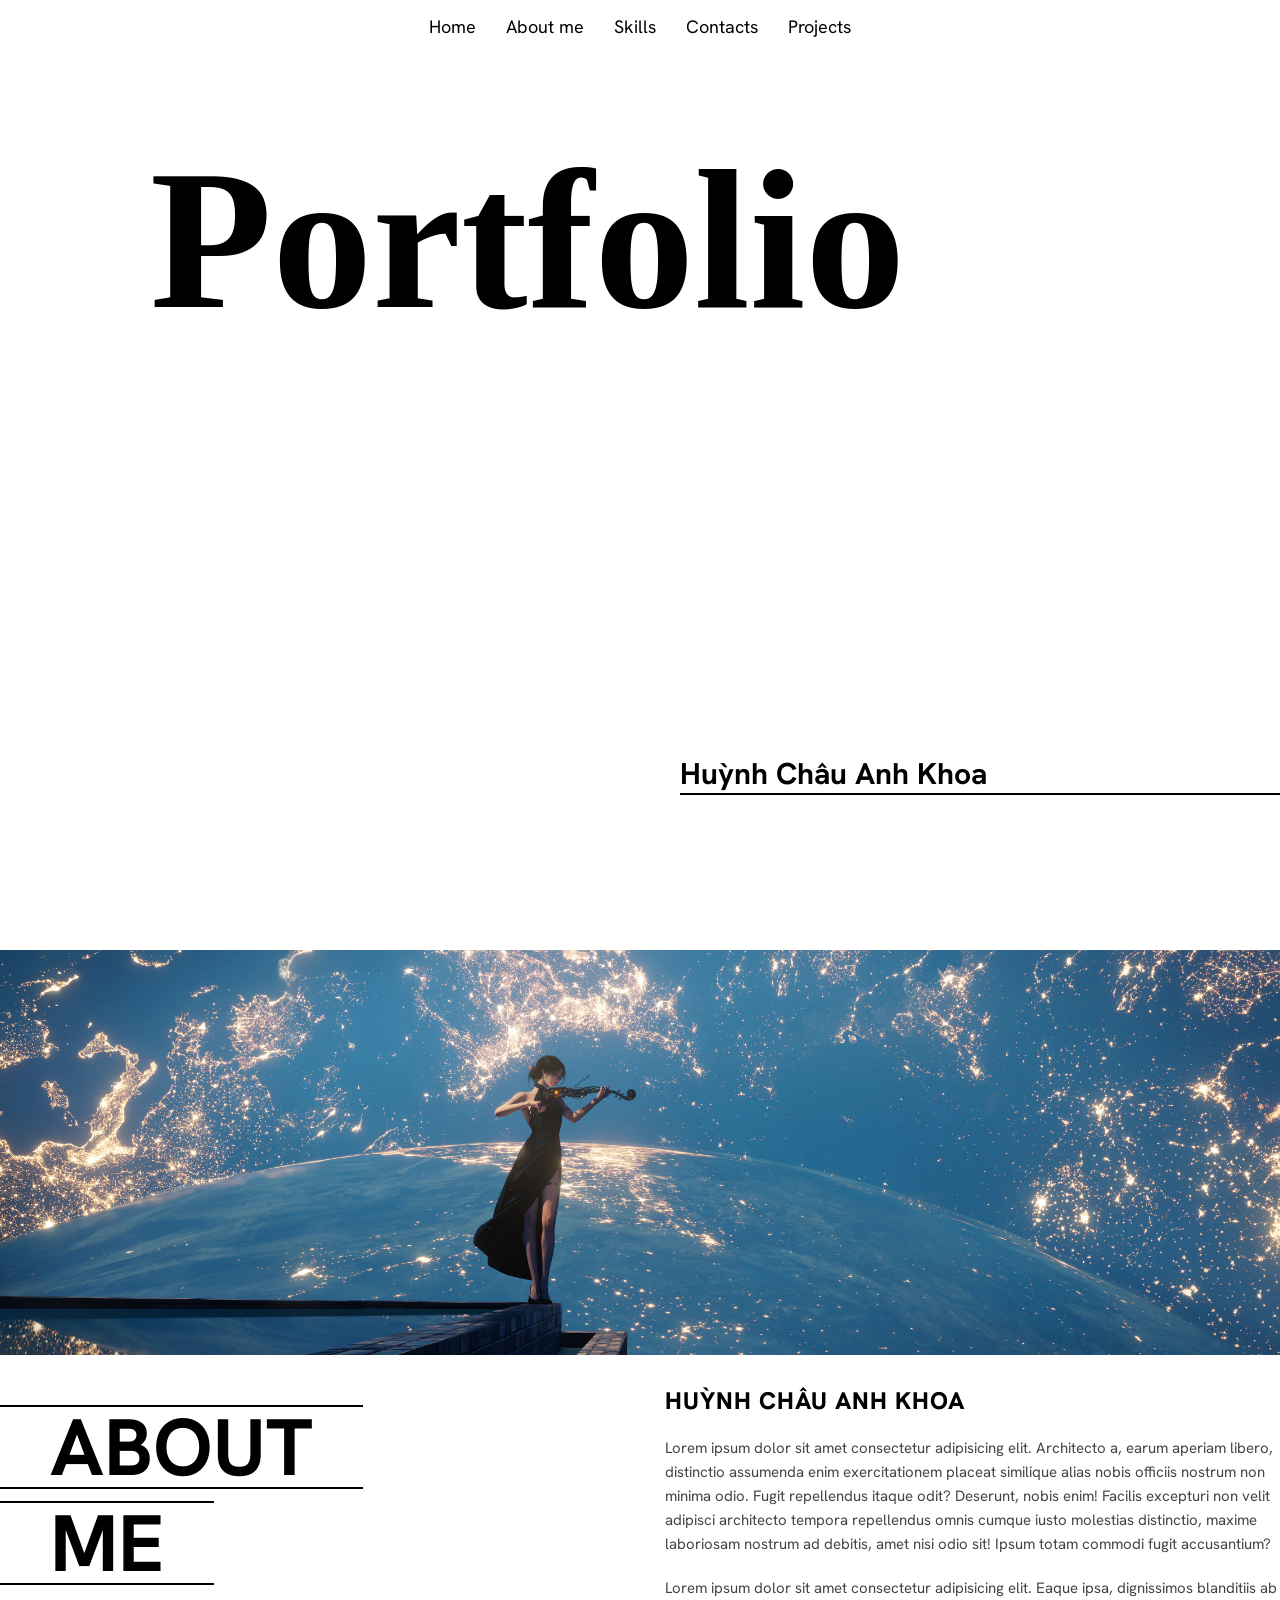
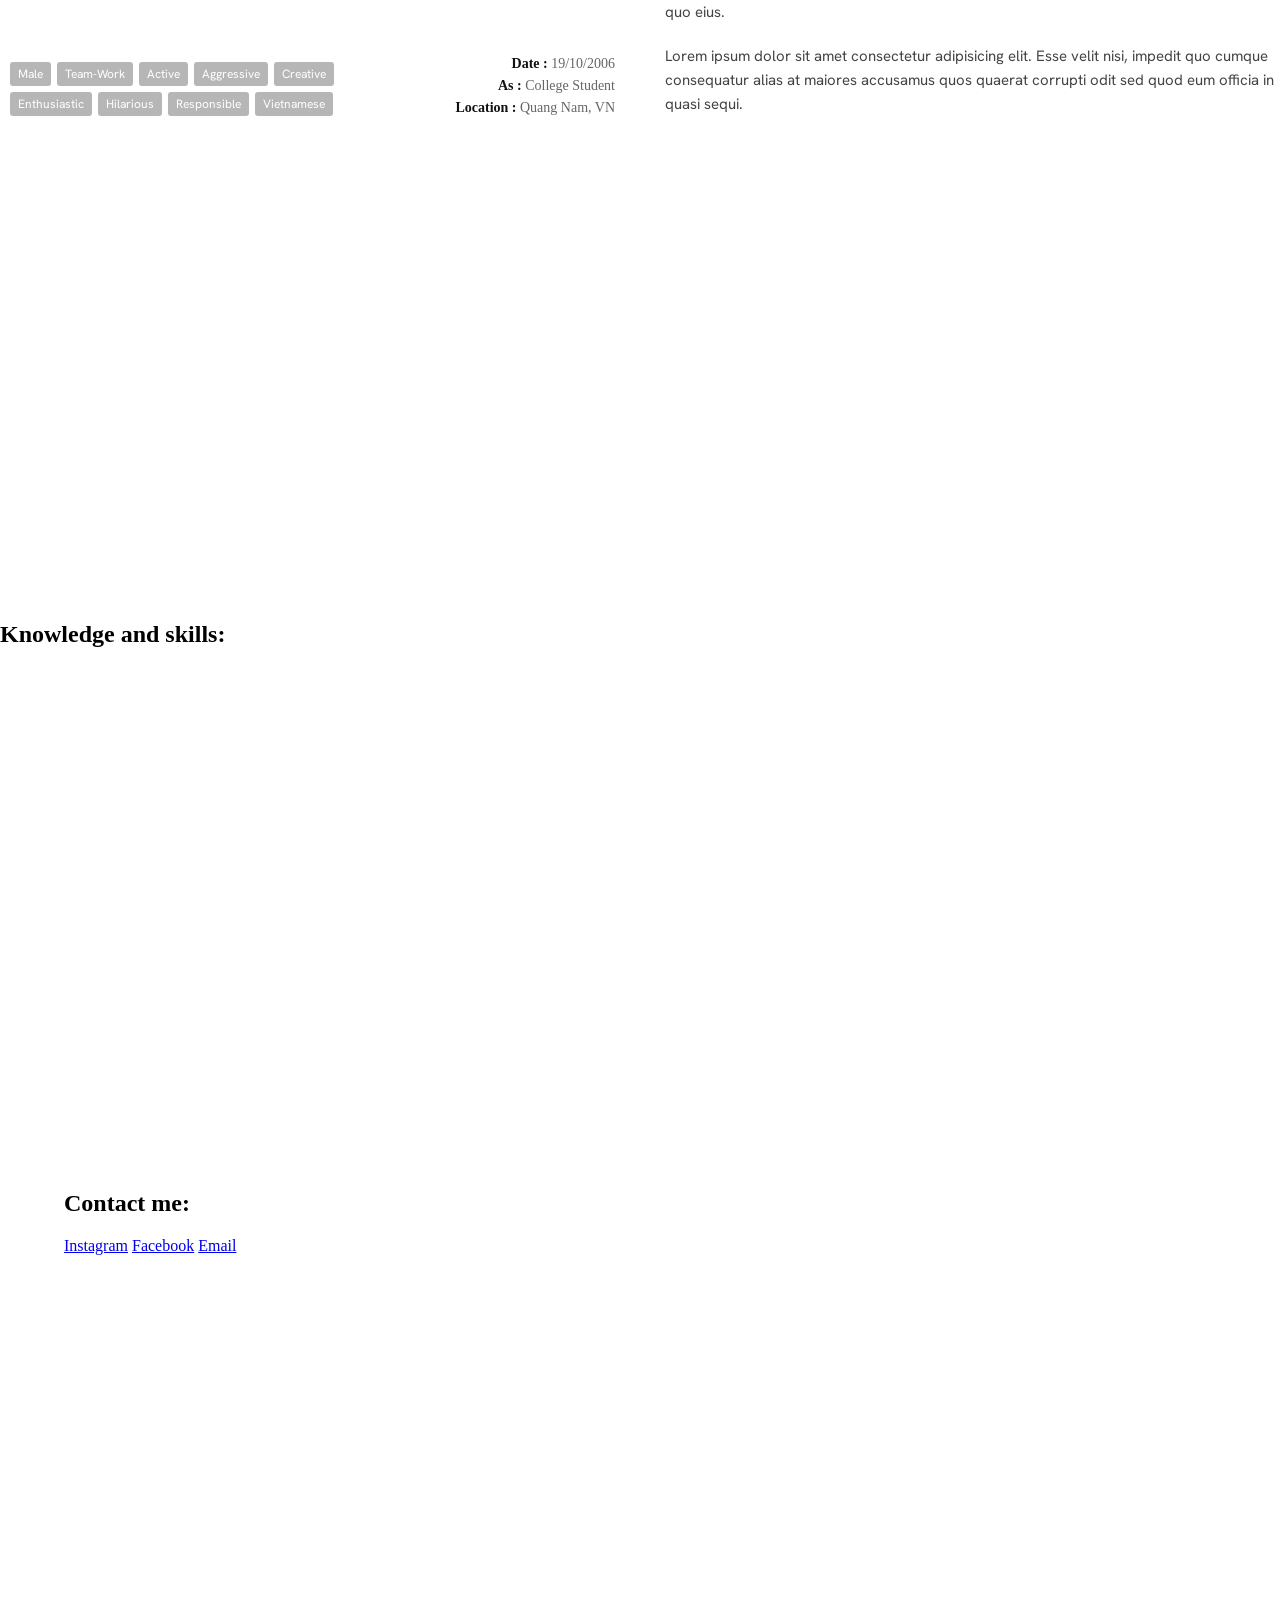
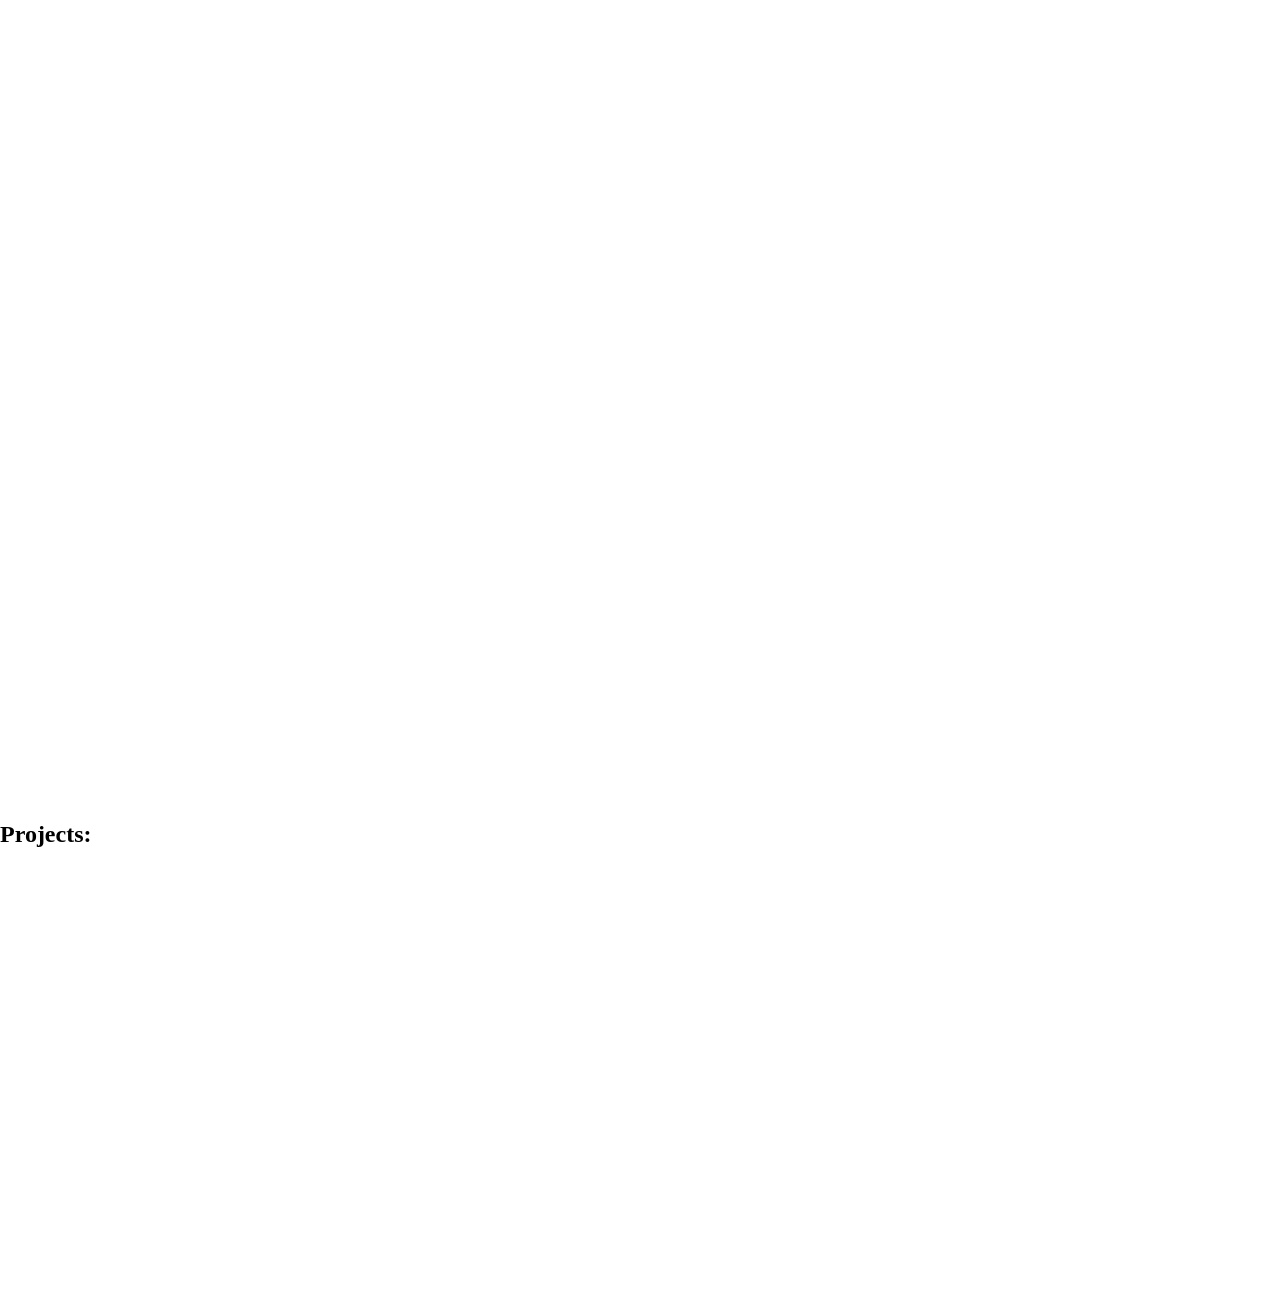
<file: html/index.html>
<!DOCTYPE html>
<html lang="en">

<head>
    <meta charset="UTF-8">
    <meta name="viewport" content="width=device-width, initial-scale=1.0">
    <title>xxbwbbm(Anh Khoa)</title>

    <link rel="preconnect" href="https://fonts.googleapis.com">
    <link rel="preconnect" href="https://fonts.gstatic.com" crossorigin>
    <link href="https://fonts.googleapis.com/css2?family=Hanken+Grotesk:wght@400;600;700;800;900&display=swap"
        rel="stylesheet">

    <link rel="stylesheet" href="../css/style.css">
</head>

<body>
    <nav class="navbar">
        <a class="navbar-a" href="#home">Home</a>
        <a class="navbar-a" href="#about">About me</a>
        <a class="navbar-a" href="#skills">Skills</a>
        <a class="navbar-a" href="#contact">Contacts</a>
        <a class="navbar-a" href="#projects">Projects</a>
    </nav>

    <section id="home">
        <h1 id="portfolio">Portfolio</h1>
        <h1 id="name">Huỳnh Châu Anh Khoa</h1>
    </section>

    <section id="about">
        <img src="../img/wallhaven-wer7qx.jpg" id="about-me-picture" alt="Profile picture">

        <!--about me-->
        <div class="about-container">
            <div class="about-left">
                <p id="ab">
                    <span class="title-line">ABOUT</span>
                    <span class="title-line">ME</span>
                </p>

                <!--Personality list-->
                <div class="about-left-bottom">
                    <div id="p-list">
                        <span class="personailty-box">Male</span>
                        <span class="personailty-box">Team-Work</span>
                        <span class="personailty-box">Active</span>
                        <span class="personailty-box">Aggressive</span>
                        <span class="personailty-box">Creative</span>
                        <span class="personailty-box">Enthusiastic</span>
                        <span class="personailty-box">Hilarious</span>
                        <span class="personailty-box">Responsible</span>
                        <span class="personailty-box">Vietnamese</span>
                    </div>

                    <!--bio-->
                    <div id="bio">
                        <div class="bio-item">
                            <span class="bio-label">Date :</span>
                            <span class="bio-value">19/10/2006</span>
                        </div>
                        <div class="bio-item">
                            <span class="bio-label">As :</span>
                            <span class="bio-value">College Student</span>
                        </div>
                        <div class="bio-item">
                            <span class="bio-label">Location :</span>
                            <span class="bio-value">Quang Nam, VN</span>
                        </div>
                    </div>
                </div>
            </div>

            <!-- CỘT PHẢI (RIGHT COLUMN) -->
            <div class="about-right">
                <h3 class="about-name">HUỲNH CHÂU ANH KHOA</h3>

                <p class="about-description">
                    Lorem ipsum dolor sit amet consectetur adipisicing elit. Architecto a, earum aperiam libero, distinctio assumenda enim exercitationem placeat similique alias nobis officiis nostrum non minima odio. Fugit repellendus itaque odit?
                    Deserunt, nobis enim! Facilis excepturi non velit adipisci architecto tempora repellendus omnis cumque iusto molestias distinctio, maxime laboriosam nostrum ad debitis, amet nisi odio sit! Ipsum totam commodi fugit accusantium?
                </p>
                <p class="about-description">
                    Lorem ipsum dolor sit amet consectetur adipisicing elit. Eaque ipsa, dignissimos blanditiis ab quo eius.
                </p>
                <p class="about-description">
                    Lorem ipsum dolor sit amet consectetur adipisicing elit. Esse velit nisi, impedit quo cumque consequatur alias at maiores accusamus quos quaerat corrupti odit sed quod eum officia in quasi sequi.
                </p>
            </div>
        </div>
    </section>

    <section id="skills">
        <h2>Knowledge and skills: </h2>
        <ul>
        </ul>
    </section>

    <section id="contact">
        <h1>Contact me: </h1>
        <nav>
            <a href="https://www.instagram.com/xxbwbbm">Instagram</a>
            <a href="https://www.facebook.com/xxbwbbm">Facebook</a>
            <a href="mailto:[EMAIL_ADDRESS]">Email</a>
        </nav>
    </section>

    <section id="projects">
        <h2>Projects: </h2>
        <ul>
        </ul>
    </section>

</body>

</html>
</file>
<file: css/style.css>
/*cuộn từng section đứng ngay đầu section*/
html {
    scroll-behavior: smooth;
    scroll-snap-type: y mandatory;
    overflow-y: scroll;
} 

body {
    background-color: rgba(255, 255, 255);
    margin: 0;
}

section {
    scroll-snap-align: start;
    scroll-snap-stop: always;
    min-height: 100vh;
    
    display: flex;
    flex-direction: column;
    justify-content: center;
    box-sizing: border-box;
}

.navbar {
    position: fixed;
    top: 0;
    left: 0;
    width: 100%;             
    z-index: 1000;
    background-color: #ffffff;
    padding: 15px 0;

    display: flex;
    gap: 30px; 
    justify-content: center;
    text-align: center;
}

.navbar-a {
    text-decoration: none;
    color: black;
    font-size: 18px;
    font-family: 'Hanken Grotesk', sans-serif;
}

.navbar-a:hover {
    transform: scale(1.15);
    transition: transform 0.15s ease;
}

#home {
    min-height: 100vh;
    display: flex;
    flex-direction: column;    
    justify-content: center;    
    align-items: center;        
    text-align: center;
}

#about {
    justify-content: flex-start; 
    padding-top: 50px;           
}

#portfolio {
    position: absolute;
    justify-content: center;
    text-align: center;
    margin: auto;
    font-size: 200px;
    top: 125px;
    left: 150px;
}

#name {
    position: absolute;
    bottom: 80px;
    right: 0px;
    font-family: 'Hanken Grotesk', sans-serif;
    font-size: 30px;

    border-bottom: 2px solid #000000; 
    padding-bottom: 0px;             
    width: 600px;                    
    text-align: left;   
}

/*Section 2: About me*/
#about-me-picture {
    display: block;
    margin: 0;
    width: 100%;
    height: 45vh;
    object-fit: cover;
    object-position: bottom;
}

#ab {
    margin-top: 20px;
    margin-bottom: 15px;   
    margin-left: 0;

    font-family: 'Hanken Grotesk', sans-serif;
    font-size: 80px;                  
    font-weight: 700;
    line-height: 1;                   
    
    display: flex;
    flex-direction: column;           
    align-items: flex-start;
}

.title-line {
    display: inline-block;
    border-top: 2px solid #000000;    
    border-bottom: 2px solid #000000;
    
    padding-left: 50px;             
    padding-right: 50px;
    padding-top: 0px;
    padding-bottom: 0px;
    margin-bottom: 12px;            
}

.personailty-box {
    background-color: #b6b6b6;
    color: #ffffff;
    border-radius: 3px;
    padding-inline: 8px;
    padding-block: 4px;
    font-family: 'Hanken Grotesk', sans-serif;
    font-size: 12px;
}

#p-list {
    display: flex;
    flex-wrap: wrap;
    gap: 6px;
    max-width: 65%;
    padding-left: 10px;
}

/* about */
.about-container {
    display: grid;
    grid-template-columns: 1fr 1fr;
    gap: 50px;                        
    padding-top: 30px;
    padding-bottom: 30px;
    width: 100%;
    box-sizing: border-box;
}

.about-left {
    display: flex;
    flex-direction: column;
    justify-content: space-between;
}

.about-left-bottom {
    display: flex;
    justify-content: space-between;
    align-items: flex-end;
    margin-top: 6px;
    gap: 20px;
}

.about-right {
    display: flex;
    flex-direction: column;
    gap: 20px;
    justify-content: center;
}

.about-name {
    font-family: 'Hanken Grotesk', sans-serif;
    font-size: 24px;
    font-weight: 800;
    letter-spacing: 1px;
    margin: 0;
    color: #000000;
}

.about-description {
    font-family: 'Hanken Grotesk', sans-serif;
    font-size: 15px;
    line-height: 1.6;
    color: #444444;
    margin: 0;
}

#bio {
    display: flex;
    flex-direction: column;
    gap: 6px;
    font-size: 14px;
    text-align: right;
}

.bio-label {
    font-weight: bold;
    color: #111111;
}

.bio-value {
    color: #666666;
}

/* background */
.background-container {
    display: grid;
    grid-template-columns: 1fr 1.15fr 1fr;
    gap: 45px;
    padding: 50px 5%;
    width: 100%;
    box-sizing: border-box;
}

.background-left,
.background-mid,
.background-right {
    display: flex;
    flex-direction: column;
    gap: 25px;
}

.background-mid-left p:not(.title) {
    font-family: 'Hanken Grotesk', sans-serif;
    font-size: 16px;
    line-height: 1.6;
    color: #444444;
    margin: 0;
}

.title {
    font-family: 'Hanken Grotesk', sans-serif;
    font-size: 26px;
    font-weight: 700;
    color: #000000;
    display: inline-block;
    border-bottom: 2.5px solid #000000;
    padding-bottom: 3px;
    margin: 0 0 16px 0;
    width: fit-content;
}

.item-card {
    display: flex;
    flex-wrap: wrap;
    justify-content: space-between;
    align-items: flex-start;
    margin-bottom: 16px;
}

.item-name {
    flex: 1;
    min-width: 0;
    margin-right: 12px;
    font-family: 'Hanken Grotesk', sans-serif;
    font-weight: 700;
    font-size: 18px;
    color: #111111;
}

.item-desc {
    white-space: nowrap;
    font-family: 'Hanken Grotesk', sans-serif;
    font-size: 13px;
    font-weight: 500;
    color: #666666;
    text-align: right;
}

.time {
    flex-basis: 100%;
    font-size: 12px;
    color: #888888;
    margin-top: 4px;
    margin-bottom: 0;
}

/* 1. Đặt mốc tọa độ cho item chứng chỉ */
.item-card.cert-hover {
    position: relative;
    cursor: pointer;
}

/* 2. Tạo hình ảnh nổi (Mặc định ẩn) */
.cert-preview-img {
    position: absolute;
    top: 50%;                       /* Căn giữa theo chiều dọc */
    right: 105%;                    /* Hiển thị NỔI SANG BÊN TRÁI của chứng chỉ */
    left: auto;
    width: 30vw;                    /* Rộng khoảng 1/3 màn hình */
    max-width: 450px;
    min-width: 280px;
    height: auto;
    border-radius: 10px;
    border: 2px solid #ffffff;
    box-shadow: 0 15px 35px rgba(0, 0, 0, 0.3); /* Đổ bóng 3D nổi bật */
    
    opacity: 0;                     
    visibility: hidden;
    transform: translateY(-50%) scale(0.95); 
    transition: all 0.3s ease;      
    pointer-events: none;           
    z-index: 1000;
}

.item-card.cert-hover:hover .cert-preview-img {
    opacity: 1;
    visibility: visible;
    transform: translateY(-50%) scale(1); 
}

/* skill bar */
.skills-container {
    display: grid;
    grid-template-columns: 1fr 1fr;
    gap: 50px;
    padding: 30px 4%;
    width: 100%;
    box-sizing: border-box;
}

.skills-group {
    display: flex;
    flex-direction: column;
    gap: 15px;
}

.skill-item {
    display: flex;
    flex-direction: column;
    gap: 6px;
}

.skill-info {
    display: flex;
    justify-content: space-between;
    font-family: 'Hanken Grotesk', sans-serif;
    font-size: 14px;
    font-weight: 600;
    color: #111111;
}

.skill-percentage {
    color: #666666;
    font-weight: 500;
}

.progress-bar {
    width: 100%;
    height: 8px;
    background-color: #e5e5e5;
    border-radius: 4px;
    overflow: hidden;
}

.progress {
    height: 100%;
    background-color: #111111;
    border-radius: 4px;
    transition: width 0.8s ease-in-out;
}

/* --- Contact Section Styles (Fitted to 1 Viewport Height) --- */
#contact {
    min-height: 100vh;
    height: 100vh;
    width: 100%;
    box-sizing: border-box;
    padding: 70px 5% 40px 5%;
    display: flex;
    flex-direction: column;
    justify-content: flex-start;
}

#contact .title {
    margin-bottom: 25px;
}

.contact-container {
    display: grid;
    grid-template-columns: repeat(3, 1fr);
    gap: 35px;
    width: 100%;
    flex: 1;
    box-sizing: border-box;
}

.contact-card {
    background-color: #ffffff;
    border-radius: 12px;
    overflow: hidden;
    box-shadow: 0 10px 25px rgba(0, 0, 0, 0.06);
    border: 1px solid #eeeeee;
    display: flex;
    flex-direction: column;
    height: 100%;
    transition: transform 0.3s ease, box-shadow 0.3s ease;
}

.contact-card:hover {
    transform: translateY(-8px);
    box-shadow: 0 16px 35px rgba(0, 0, 0, 0.15);
}

.contact-img {
    width: 100%;
    height: 60%;
    object-fit: cover;
}

.contact-content {
    padding: 20px;
    flex: 1;
    display: flex;
    flex-direction: column;
    align-items: center;
    justify-content: center;
    gap: 15px;
}

.contact-name {
    font-family: 'Hanken Grotesk', sans-serif;
    font-size: 20px;
    font-weight: 700;
    color: #111111;
}

.contact-btn {
    display: inline-block;
    padding: 10px 24px;
    background-color: #111111;
    color: #ffffff;
    text-decoration: none;
    font-family: 'Hanken Grotesk', sans-serif;
    font-size: 14px;
    font-weight: 600;
    border-radius: 6px;
    transition: background-color 0.2s ease, transform 0.2s ease;
}

.contact-btn:hover {
    background-color: #333333;
    transform: scale(1.05);
}

.m {
    margin-left: 50px;
}

/* --- Section More / Suggestion Slider (vibecode nốt) --- */
#more {
    min-height: 100vh;
    height: 100vh;
    width: 100%;
    box-sizing: border-box;
    padding: 80px 5% 40px 5%;
    display: flex;
    flex-direction: column;
    justify-content: flex-start;
    align-items: flex-start;
}

#more .title {
    margin-left: 0;
    margin-bottom: 25px;
}

/* Khung bọc ngoài rộng 1200px chứa 2 mũi tên 2 bên sát lề */
.slider-wrapper {
    display: flex;
    align-items: center;
    justify-content: center;
    gap: 15px;
    width: 100%;
    max-width: 1200px;
    margin: 0 auto;
    flex: 1;
    max-height: 520px;
}

/* Nút mũi tên Trái & Phải to rõ sát mép */
.nav-btn {
    background: none;
    border: none;
    font-size: 42px;
    font-weight: bold;
    color: #111111;
    cursor: pointer;
    padding: 10px 5px;
    user-select: none;
    transition: transform 0.2s ease, color 0.2s ease;
    flex-shrink: 0;
}

.nav-btn:hover {
    transform: scale(1.3);
    color: #666666;
}

/* Khung cuộn Slide chính (Bo góc tròn viền đen lớn) */
.slider-box {
    display: flex;
    overflow-x: auto;
    scroll-snap-type: x mandatory;
    scroll-behavior: smooth;
    width: 100%;
    height: 100%;
    border-radius: 28px;
    border: 2.5px solid #111111;
    background-color: #ffffff;
    box-shadow: 0 15px 35px rgba(0, 0, 0, 0.08);
}

/* Ẩn thanh cuộn trình duyệt */
.slider-box::-webkit-scrollbar {
    display: none;
}

/* Thẻ Card bên trong */
.slide-card {
    flex: 0 0 100%;
    scroll-snap-align: start;
    display: flex;
    align-items: center;
    gap: 30px;
    padding: 40px 50px;
    box-sizing: border-box;
    height: 100%;
    position: relative; /* Định vị cột mốc cho nút liên kết ở góc dưới bên phải */
}

/* Ảnh hình vuông to 260px bên trái */
.slide-img {
    width: 260px;
    height: 430px;
    object-fit: cover;
    border: 2.5px solid #111111;
    flex-shrink: 0;
}

/* Thông tin chữ kéo dài bên phải */
.slide-info {
    display: flex;
    flex-direction: column;
    justify-content: center;
    gap: 12px;
    text-align: left;
    flex: 1;
    padding-bottom: 20px; /* Dành khoảng trống cho nút liên kết bên phải */
}

.slide-title {
    font-family: 'Hanken Grotesk', sans-serif;
    font-size: 28px;
    font-weight: 800;
    color: #111111;
    margin: 0;
}

.slide-category {
    font-family: 'Hanken Grotesk', sans-serif;
    font-size: 15px;
    font-weight: 600;
    color: #666666;
}

.slide-desc {
    font-family: 'Hanken Grotesk', sans-serif;
    font-size: 15px;
    line-height: 1.7;
    color: #444444;
    margin: 0;
}

.opinion {
    font-weight: 600;
    font-size: 18px;
    color: black;
}

.slide-director {
    font-family: 'Hanken Grotesk', sans-serif;
    font-size: 18px;
    font-weight: 600;
    color: #3a3a3a;
}

/* Nút liên kết cố định góc dưới bên phải của mỗi Slide */
.slide-link {
    position: absolute;
    bottom: 45px;
    right: 45px;
    font-size: 24px;
    color: #111111;
    font-family: 'Hanken Grotesk', sans-serif;
    font-weight: 700;
    text-decoration: none;
    border-bottom: 2px solid #111111;
    padding-bottom: 0px;

    transition: transform 0.2s ease, opacity 0.2s ease;
}

.slide-link:hover {
    transform: translateX(4px);
    opacity: 0.7;
}

.gallery {
    background: linear-gradient(to bottom, #ffffff, #999999);
    display: flex;
    justify-content: center;
    align-items: center;
    min-height: 100vh;
}

.gallery-container {
    display: flex;
    flex-direction: row;
    align-items: center;
    justify-content: center;
    width: 100%;
}

.img-box {
    width: 600px;
    height: 600px;
    object-fit: cover;
    border: 2.5px solid #111111;
    flex-shrink: 0;
    margin: 0 70px;
    border-radius: 12px;
    box-shadow: 0 12px 30px rgba(0, 0, 0, 0.15);
}

.gallery-desc {
    font-family: 'Hanken Grotesk', sans-serif;
    font-size: 28px;
    font-weight: 700;
    color: #111111;
    text-align: left;
    margin: 0;
}

.end {
    font-family: 'Hanken Grotesk', sans-serif;
    font-size: 150px;
    font-weight: 800;
    color: #ffffff;                    /* Chuyển màu chữ Thank you thành trắng để nổi bật trên nền đen */
    text-align: center;
    width: 100%;
    margin: 0 auto;
    
    transform: translateY(250px);
}

.ending {
    background: linear-gradient(to bottom, #999999, #000000); /* Chuyển màu từ trắng mượt dần sang đen */
    width: 100%;
    min-height: 100vh;
}

/* ==========================================
   MOBILE & TABLET RESPONSIVE STYLES (<= 768px)
   ========================================== */
@media (max-width: 768px) {
    /* 1. Tắt scroll snap cứng trên di động để không bị trôi/che mất chữ */
    html {
        scroll-snap-type: none;
    }

    section {
        min-height: auto;
        padding-top: 70px;
        padding-bottom: 40px;
        scroll-snap-align: none;
    }

    /* 2. Thanh điều hướng Navbar */
    .navbar {
        padding: 10px 8px;
        gap: 10px 14px;
        flex-wrap: wrap;
        box-shadow: 0 2px 10px rgba(0, 0, 0, 0.08);
    }

    .navbar-a {
        font-size: 13px;
    }

    /* 3. Section #home */
    #home {
        min-height: 100vh;
        position: relative;
        padding-top: 80px;
    }

    #portfolio {
        position: relative;
        top: auto;
        left: auto;
        font-size: 55px;
        margin: 0 0 20px 0;
    }

    #name {
        position: relative;
        bottom: auto;
        right: auto;
        width: 90%;
        font-size: 20px;
        text-align: center;
        margin: 0 auto;
        padding-bottom: 8px;
    }

    /* 4. Section #about */
    #about {
        padding-top: 70px;
    }

    #about-me-picture {
        height: 28vh;
        min-height: 180px;
    }

    #ab {
        font-size: 44px;
        align-items: center;
    }

    .title-line {
        padding-left: 20px;
        padding-right: 20px;
    }

    .about-container {
        grid-template-columns: 1fr;
        gap: 25px;
        padding: 20px 5%;
    }

    .about-left-bottom {
        flex-direction: column;
        align-items: center;
        gap: 15px;
    }

    #p-list {
        max-width: 100%;
        justify-content: center;
        padding-left: 0;
    }

    #bio {
        text-align: center;
    }

    .about-right {
        text-align: center;
    }

    /* 5. Section #background */
    .background-container {
        grid-template-columns: 1fr;
        gap: 30px;
        padding: 20px 5%;
    }

    .background-mid-left p:not(.title) {
        font-size: 15px;
    }

    /* Ảnh xem trước chứng chỉ trên điện thoại: hiện ngay bên dưới khi tap/hover */
    .cert-preview-img {
        position: static;
        width: 100%;
        max-width: 100%;
        min-width: 0;
        transform: none !important;
        margin-top: 10px;
        display: none;
    }

    .item-card.cert-hover:hover .cert-preview-img,
    .item-card.cert-hover:focus .cert-preview-img {
        display: block;
        opacity: 1;
        visibility: visible;
    }

    /* 6. Section #skills */
    .skills-container {
        grid-template-columns: 1fr;
        gap: 30px;
        padding: 20px 5%;
    }

    /* 7. Section #contact */
    #contact {
        height: auto;
        min-height: 100vh;
        padding: 70px 5% 40px 5%;
    }

    .contact-container {
        grid-template-columns: 1fr;
        gap: 20px;
    }

    .contact-img {
        height: 180px;
    }

    /* 8. Section #more (Suggestions / Slider) */
    #more {
        height: auto;
        min-height: 100vh;
        padding: 70px 5% 40px 5%;
    }

    .slider-wrapper {
        max-height: none;
        flex-direction: column;
    }

    .nav-btn {
        display: none; /* Vuốt bằng tay (touch swipe) tự nhiên trên điện thoại */
    }

    .slide-card {
        flex-direction: column;
        padding: 25px 20px 60px 20px;
        gap: 15px;
        text-align: center;
    }

    .slide-img {
        width: 160px;
        height: 230px;
    }

    .slide-info {
        text-align: center;
        align-items: center;
        padding-bottom: 0;
    }

    .slide-link {
        position: relative;
        bottom: auto;
        right: auto;
        margin-top: 15px;
        display: inline-block;
        font-size: 18px;
    }

    /* 9. Section .gallery & .ending */
    .gallery {
        padding: 40px 5%;
    }

    .gallery-container {
        flex-direction: column;
        gap: 20px;
    }

    .img-box {
        width: 100%;
        max-width: 320px;
        height: auto;
        margin: 0;
    }

    .gallery-desc {
        text-align: center;
    }

    .ending {
        min-height: 40vh;
        display: flex;
        align-items: center;
        justify-content: center;
    }

    .end {
        font-size: 55px;
        transform: none;
    }
}

/* Màn hình điện thoại nhỏ (<= 480px) */
@media (max-width: 480px) {
    #portfolio {
        font-size: 40px;
    }

    #name {
        font-size: 17px;
    }

    #ab {
        font-size: 34px;
    }

    .navbar {
        gap: 6px 10px;
        padding: 8px 4px;
    }

    .navbar-a {
        font-size: 12px;
    }
}
</file>
